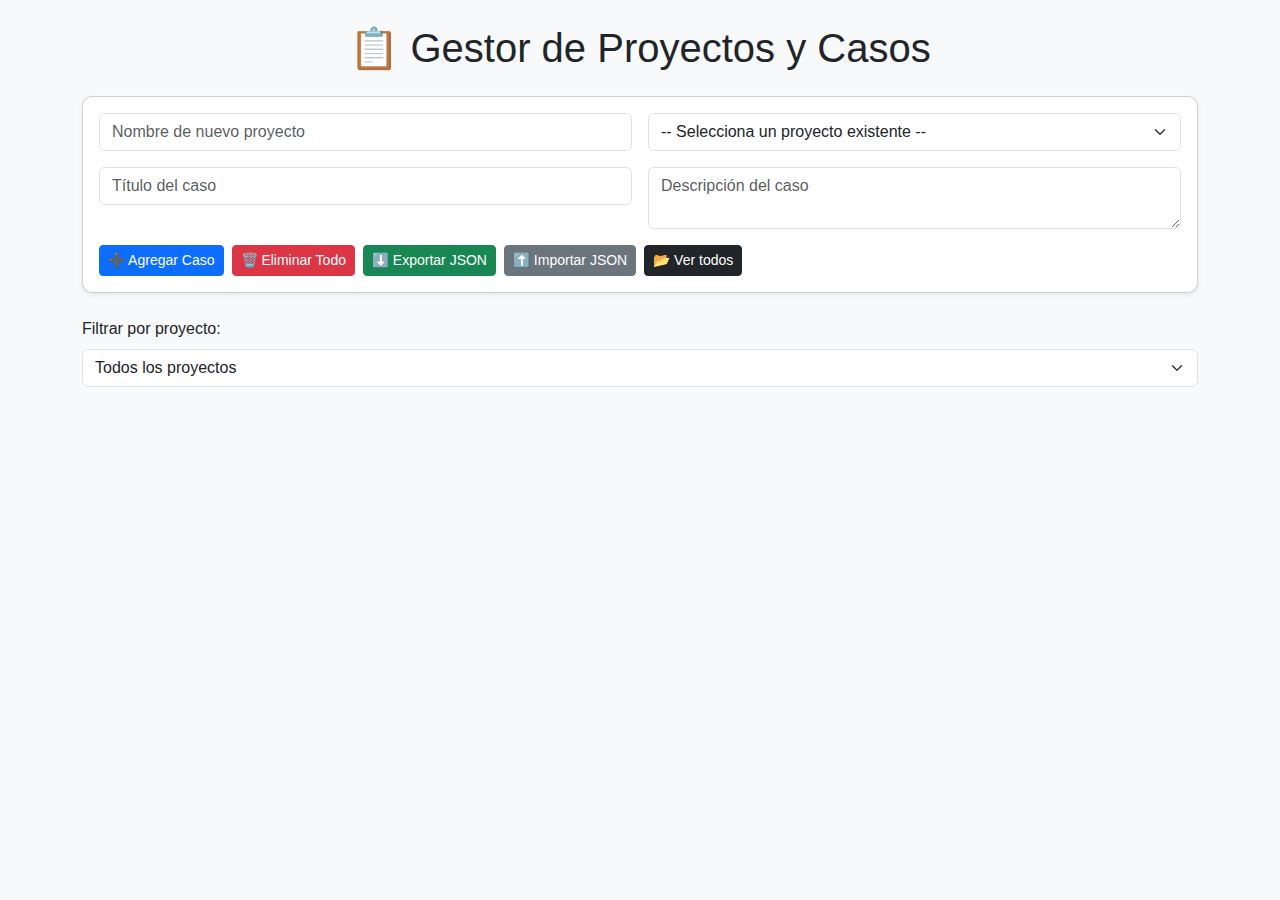
<file: index.html>
<!DOCTYPE html>
<html lang="es">
<head>
  <meta charset="UTF-8">
  <meta name="viewport" content="width=device-width, initial-scale=1.0">
  <title>Gestor de Proyectos y Casos</title>
  <link href="https://cdn.jsdelivr.net/npm/bootstrap@5.3.3/dist/css/bootstrap.min.css" rel="stylesheet">
  <link rel="stylesheet" href="style.css">
</head>
<body class="bg-light">

  <div class="container py-4">
    <h1 class="text-center mb-4">📋 Gestor de Proyectos y Casos</h1>

    <!-- Formulario -->
    <div class="card shadow-sm mb-4">
      <div class="card-body">
        <div class="row g-3">
          <div class="col-md-6">
            <input type="text" id="projectName" class="form-control" placeholder="Nombre de nuevo proyecto">
          </div>
          <div class="col-md-6">
            <select id="selectProject" class="form-select">
              <option value="">-- Selecciona un proyecto existente --</option>
            </select>
          </div>
          <div class="col-md-6">
            <input type="text" id="caseTitle" class="form-control" placeholder="Título del caso">
          </div>
          <div class="col-md-6">
            <textarea id="caseDescription" class="form-control" placeholder="Descripción del caso"></textarea>
          </div>
        </div>
        <div class="mt-3 d-flex gap-2 flex-wrap">
          <button id="addCase" class="btn btn-primary btn-sm">➕ Agregar Caso</button>
          <button id="deleteAll" class="btn btn-danger btn-sm">🗑️ Eliminar Todo</button>
          <button id="exportJSON" class="btn btn-success btn-sm">⬇️ Exportar JSON</button>
          <input type="file" id="importFile" accept=".json" hidden>
          <button id="importJSON" class="btn btn-secondary btn-sm">⬆️ Importar JSON</button>
          <button id="viewAll" class="btn btn-dark btn-sm">📂 Ver todos</button>
        </div>
      </div>
    </div>

    <!-- Filtro -->
    <div class="mb-3">
      <label for="projectFilter" class="form-label">Filtrar por proyecto:</label>
      <select id="projectFilter" class="form-select"></select>
    </div>

    <!-- Lista de proyectos -->
    <div id="projectList"></div>
  </div>

  <script src="script.js"></script>
</body>
</html>
</file>
<file: style.css>
body {
  font-family: Arial, sans-serif;
}

.card {
  border-radius: 10px;
  box-shadow: 0 2px 6px rgba(0,0,0,0.1);
}

#projectList .card {
  margin-bottom: 10px;
}
</file>
